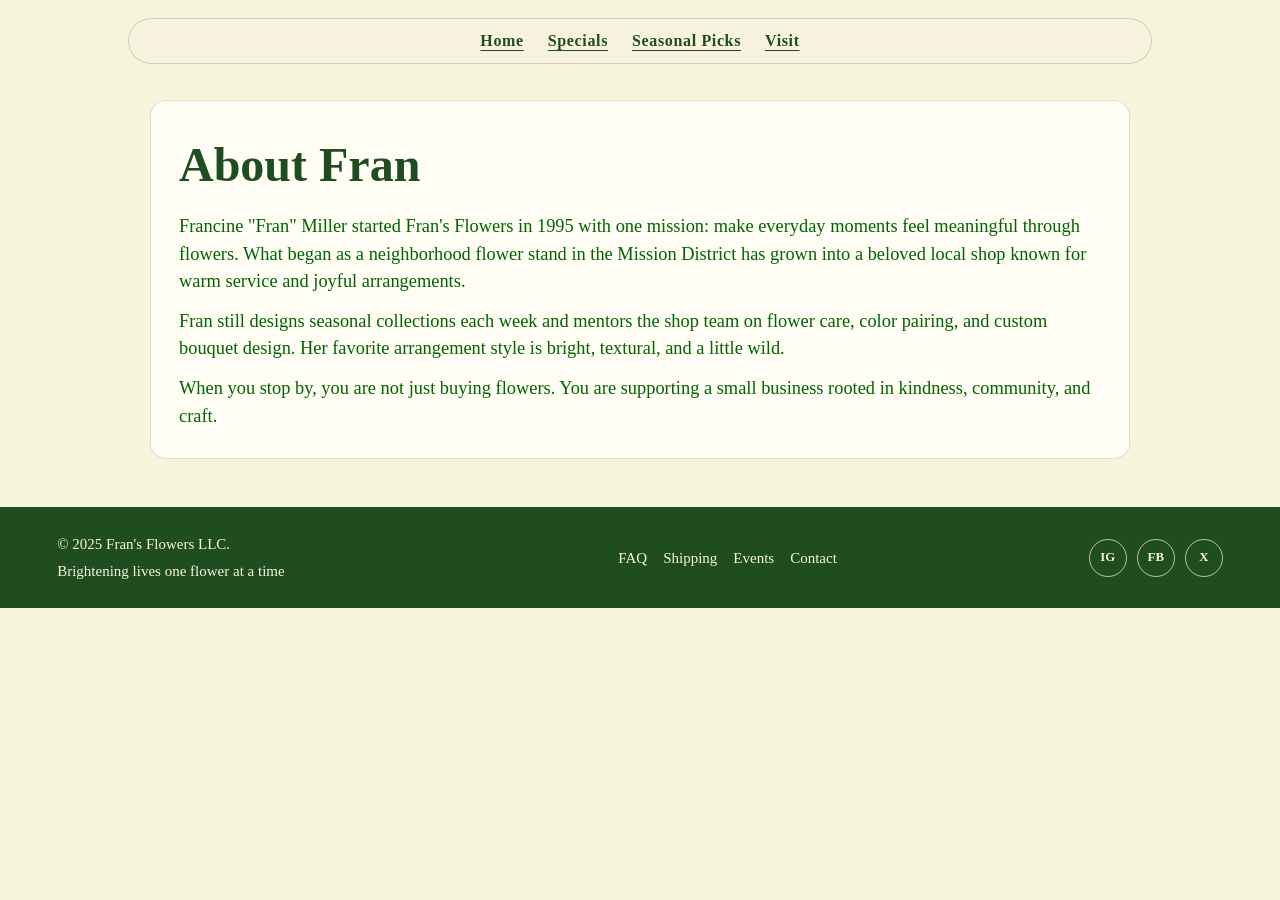
<file: about-fran.html>
<!-- About Fran page -->

<!doctype html>
<html lang="en">
  <head>
    <meta charset="utf-8" />
    <meta name="viewport" content="width=device-width, initial-scale=1" />
    <title>About Fran | Fran's Flowers</title>
    <link href="style.css" rel="stylesheet" type="text/css" />
  </head>

  <body>
    <a class="skip-link" href="#main-content">Skip to main content</a>

    <nav class="site-nav" aria-label="Primary">
      <ul class="nav-links">
        <li><a href="index.html">Home</a></li>
        <li><a href="index.html#specials">Specials</a></li>
        <li><a href="index.html#seasonal-picks">Seasonal Picks</a></li>
        <li><a href="index.html#visit">Visit</a></li>
      </ul>
    </nav>

    <main id="main-content">
      <section class="about-fran-page" aria-label="About Fran">
        <h1><span class="accent">About</span> Fran</h1>
        <p>
          Francine "Fran" Miller started Fran's Flowers in 1995 with one
          mission: make everyday moments feel meaningful through flowers. What
          began as a neighborhood flower stand in the Mission District has grown
          into a beloved local shop known for warm service and joyful
          arrangements.
        </p>
        <p>
          Fran still designs seasonal collections each week and mentors the shop
          team on flower care, color pairing, and custom bouquet design. Her
          favorite arrangement style is bright, textural, and a little wild.
        </p>
        <p>
          When you stop by, you are not just buying flowers. You are supporting
          a small business rooted in kindness, community, and craft.
        </p>
      </section>
    </main>

    <footer>
      <div class="footer-content">
        <div class="footer-brand">
          <p>&copy; 2025 Fran's Flowers LLC.</p>
          <p>Brightening lives one flower at a time</p>
        </div>
        <div class="footer-links" aria-label="Footer links">
          <a href="#">FAQ</a>
          <a href="#">Shipping</a>
          <a href="#">Events</a>
          <a href="#">Contact</a>
        </div>
        <div class="footer-social" aria-label="Social media links">
          <a href="#" aria-label="Instagram" class="social-icon">IG</a>
          <a href="#" aria-label="Facebook" class="social-icon">FB</a>
          <a href="#" aria-label="X" class="social-icon">X</a>
        </div>
      </div>
    </footer>
  </body>
</html>
</file>
<file: style.css>
* {
  margin: 0;
  padding: 0;
  box-sizing: border-box;
}

/* Base Styles */
body {
  color: darkgreen;
  text-align: center;
  background-color: beige;
  font-family: "Apple Chancery";
  line-height: 1.5;
}

.skip-link {
  position: absolute;
  left: 12px;
  top: -48px;
  background: #1f4d1f;
  color: #ffffff;
  padding: 10px 14px;
  border-radius: 10px;
  text-decoration: none;
  z-index: 1000;
}

.skip-link:focus {
  top: 12px;
}

a:focus-visible,
button:focus-visible,
.learn-more:focus-visible {
  outline: 3px solid #104d18;
  outline-offset: 3px;
  border-radius: 8px;
}

.site-nav {
  width: min(80%, 1180px);
  margin: 18px auto 0;
  background-color: #f8f3df;
  border: 1px solid rgba(31, 77, 31, 0.2);
  border-radius: 999px;
  padding: 10px 20px;
}

.nav-links {
  list-style: none;
  display: flex;
  justify-content: center;
  align-items: center;
  gap: 24px;
}

.nav-links a {
  color: #1f4d1f;
  text-decoration: underline;
  text-decoration-thickness: 1px;
  text-underline-offset: 4px;
  font-weight: 700;
  letter-spacing: 0.04em;
  transition: opacity 0.2s ease;
}

.nav-links a:hover,
.nav-links a:focus {
  opacity: 0.7;
}

.hero-img {
  width: 35%;
  height: auto;
}
.header-content {
  position: relative;
  font-size: 20px;
  padding: 0;
  overflow: hidden;
  width: min(80%, 1180px);
  margin: 24px auto 0;
  border-radius: 16px;
}

.logo {
  display: block;
  width: 100%;
  height: clamp(300px, 48vw, 620px);
  object-fit: cover;
  object-position: center 58%;
  filter: saturate(1.05) contrast(1.04) brightness(0.84);
  transform: scale(1.01);
  transition:
    transform 0.5s ease,
    filter 0.5s ease;
}

.header-content:hover .logo {
  transform: scale(1.035);
  filter: saturate(1.08) contrast(1.06) brightness(0.8);
}

.hero-img {
  margin: 0 auto;
  display: block;
  padding: 60px;
  width: 100%;
}

.hero-text {
  position: absolute;
  inset: 0;
  display: flex;
  flex-direction: column;
  justify-content: center;
  align-items: center;
  color: white;
  background: linear-gradient(
    to bottom,
    rgba(0, 0, 0, 0.15),
    rgba(0, 0, 0, 0.35)
  );
  text-shadow: none;
}

.header-content h1,
.header-content .tagline {
  margin: 0;
}

.header-content h1 {
  font-size: clamp(2.2rem, 7vw, 4.4rem);
}

.tagline {
  font-size: clamp(1.15rem, 2.2vw, 1.6rem);
}

.specials-list {
  display: flex;
  justify-content: center;
  gap: 20px;
  flex-wrap: wrap;
}

.special-offer {
  border: 1px solid #ccc;
  padding: 10px;
  border-radius: 8px;
  width: 200px;
  text-align: center;
}

.special-offer img {
  width: 100%;
  height: auto;
}

h2 {
  font-size: 55px;
  padding: 20px 40px;
}

.about-us {
  width: min(92%, 980px);
  margin: 20px auto 40px;
  padding: 40px 24px;
  background-image:
    linear-gradient(rgba(12, 37, 12, 0.68), rgba(12, 37, 12, 0.68)),
    url("img/flower.jpg");
  background-position: center;
  background-size: cover;
  border-radius: 18px;
  color: #f8fff4;
  text-align: left;
}

.about-us-panel {
  max-width: 760px;
  margin: 0 auto;
}

.about-us h2 {
  color: #ffffff;
  font-size: clamp(2rem, 4vw, 3rem);
  padding: 0 0 14px;
}

.about-intro,
.about-more p {
  font-size: 1.15rem;
  line-height: 1.6;
}

.learn-more {
  display: inline-block;
  margin-top: 14px;
  padding: 10px 18px;
  border: 1px solid #f8fff4;
  border-radius: 999px;
  font-weight: 700;
  letter-spacing: 0.04em;
  cursor: pointer;
  transition: all 0.25s ease;
}

.learn-more:hover,
.learn-more:focus {
  background-color: #f8fff4;
  color: #0f3c0f;
  outline: none;
}

.about-more {
  max-height: 0;
  opacity: 0;
  overflow: hidden;
  transform: translateY(-8px);
  transition:
    max-height 0.35s ease,
    opacity 0.35s ease,
    transform 0.35s ease,
    margin-top 0.35s ease;
}

.learn-more:hover + .about-more,
.learn-more:focus + .about-more,
.about-us-panel:hover .about-more,
.about-us-panel:focus-within .about-more {
  max-height: 280px;
  opacity: 1;
  transform: translateY(0);
  margin-top: 14px;
}

.about-more p + p {
  margin-top: 10px;
}

.seasonal-picks {
  width: min(92%, 980px);
  margin: 32px auto 10px;
}

.seasonal-picks h2 {
  color: #1f4d1f;
  font-size: clamp(2rem, 4vw, 3rem);
  padding: 0 0 14px;
}

.seasonal-card {
  display: grid;
  grid-template-columns: 280px 1fr;
  gap: 18px;
  align-items: center;
  background: #fffdf3;
  border: 1px solid rgba(31, 77, 31, 0.18);
  border-radius: 16px;
  padding: 16px;
  text-align: left;
  box-shadow: 0 10px 20px rgba(31, 77, 31, 0.12);
}

.seasonal-card img {
  width: 100%;
  border-radius: 12px;
  display: block;
}

.seasonal-copy h3 {
  font-size: 1.5rem;
  margin-bottom: 8px;
}

.seasonal-copy p {
  font-size: 1.1rem;
}

.seasonal-detail {
  margin-top: 12px;
  display: inline-block;
  background-color: #1f4d1f;
  color: #f8f3df;
  font-weight: 700;
  letter-spacing: 0.03em;
  padding: 8px 12px;
  border-radius: 999px;
}

.visit-us {
  width: 100%;
  padding: 16px 24px 0;
}

.visit-card {
  width: min(1200px, 100%);
  margin: 0 auto;
  padding: 28px;
  border-radius: 20px;
  background: linear-gradient(120deg, #f6f0dc 0%, #ece3c2 100%);
  box-shadow: 0 12px 36px rgba(49, 62, 33, 0.22);
  display: grid;
  grid-template-columns: 1.2fr 1fr;
  grid-template-areas:
    "title title"
    "map info";
  gap: 20px;
  text-align: left;
}

.visit-title {
  grid-area: title;
  font-size: clamp(2.1rem, 4vw, 3.2rem);
  padding: 0;
  color: #1f4d1f;
}

.map-wrap {
  grid-area: map;
  border-radius: 14px;
  overflow: hidden;
  border: 2px solid rgba(31, 77, 31, 0.18);
  min-height: 340px;
}

.map-wrap iframe {
  display: block;
  width: 100%;
  height: 100%;
  min-height: 340px;
}

.contact-info {
  grid-area: info;
  background-color: rgba(255, 255, 255, 0.72);
  border: 1px solid rgba(31, 77, 31, 0.16);
  border-radius: 14px;
  padding: 22px;
  align-self: stretch;
}

.visit-intro {
  font-size: 1.35rem;
  font-weight: 700;
  margin-bottom: 18px;
}

.address-block,
.phone-block {
  margin-top: 14px;
}

.contact-label {
  font-size: 0.9rem;
  text-transform: uppercase;
  letter-spacing: 0.08em;
  font-weight: 700;
  margin-bottom: 6px;
}

.contact-info address {
  font-style: normal;
  line-height: 1.5;
}

.contact-info a {
  color: #1f4d1f;
  font-weight: 700;
}

.testimonials {
  width: min(94%, 1200px);
  margin: 42px auto 0;
  text-align: left;
}

.testimonials h2 {
  color: #1f4d1f;
  font-size: clamp(2rem, 4vw, 3rem);
  padding: 0 0 16px;
}

.testimonial-grid {
  display: grid;
  grid-template-columns: repeat(3, minmax(0, 1fr));
  gap: 18px;
}

.testimonial-card {
  background: #fffdf4;
  border: 1px solid rgba(31, 77, 31, 0.16);
  border-radius: 14px;
  padding: 20px;
  box-shadow: 0 10px 26px rgba(49, 62, 33, 0.12);
}

.testimonial-card p {
  line-height: 1.55;
}

.testimonial-author {
  margin-top: 14px;
  font-weight: 700;
  color: #1f4d1f;
}

@media (max-width: 880px) {
  .site-nav {
    width: min(92%, 1180px);
    border-radius: 20px;
    padding: 12px;
  }

  .nav-links {
    flex-wrap: wrap;
    gap: 10px 16px;
  }

  .visit-card {
    grid-template-columns: 1fr;
    grid-template-areas:
      "title"
      "info"
      "map";
  }

  .testimonial-grid {
    grid-template-columns: 1fr;
  }

  .map-wrap,
  .map-wrap iframe {
    min-height: 280px;
  }
}

@media (max-width: 640px) {
  .logo {
    height: clamp(240px, 62vw, 380px);
    object-position: center 42%;
  }
}

iframe {
  width: 100%;
  height: 350px;
}

footer {
  margin-top: 48px;
  font-size: 15px;
  background-color: #1f4d1f;
  color: #f8f3df;
  padding: 26px 20px;
}

.footer-content {
  width: min(94%, 1200px);
  margin: 0 auto;
  display: grid;
  grid-template-columns: 1.2fr 1fr auto;
  gap: 18px;
  align-items: center;
  text-align: left;
}

.footer-brand p + p {
  margin-top: 4px;
}

.footer-links {
  display: flex;
  flex-wrap: wrap;
  gap: 8px 16px;
}

.footer-links a,
.footer-social a {
  color: #f8f3df;
  text-decoration: none;
}

.footer-links a:hover,
.footer-links a:focus,
.footer-social a:hover,
.footer-social a:focus {
  text-decoration: underline;
}

.footer-social {
  display: flex;
  gap: 10px;
}

.social-icon {
  width: 38px;
  height: 38px;
  border-radius: 50%;
  border: 1px solid rgba(248, 243, 223, 0.7);
  display: inline-flex;
  align-items: center;
  justify-content: center;
  font-size: 0.8rem;
  font-weight: 700;
}

.about-fran-page {
  width: min(92%, 980px);
  margin: 36px auto 40px;
  background-color: #fffdf4;
  border: 1px solid rgba(31, 77, 31, 0.16);
  border-radius: 16px;
  padding: 28px;
  text-align: left;
}

.about-fran-page h1 {
  color: #1f4d1f;
  font-size: clamp(2rem, 4vw, 3rem);
  margin-bottom: 12px;
}

.about-fran-page p {
  font-size: 1.15rem;
}

.about-fran-page p + p {
  margin-top: 12px;
}

@media (max-width: 880px) {
  .footer-content {
    grid-template-columns: 1fr;
    text-align: center;
  }

  .footer-links,
  .footer-social {
    justify-content: center;
  }

  .seasonal-card {
    grid-template-columns: 1fr;
  }
}

@media (prefers-reduced-motion: reduce) {
  * {
    animation-duration: 0.01ms !important;
    animation-iteration-count: 1 !important;
    transition-duration: 0.01ms !important;
    scroll-behavior: auto !important;
  }
}
</file>
